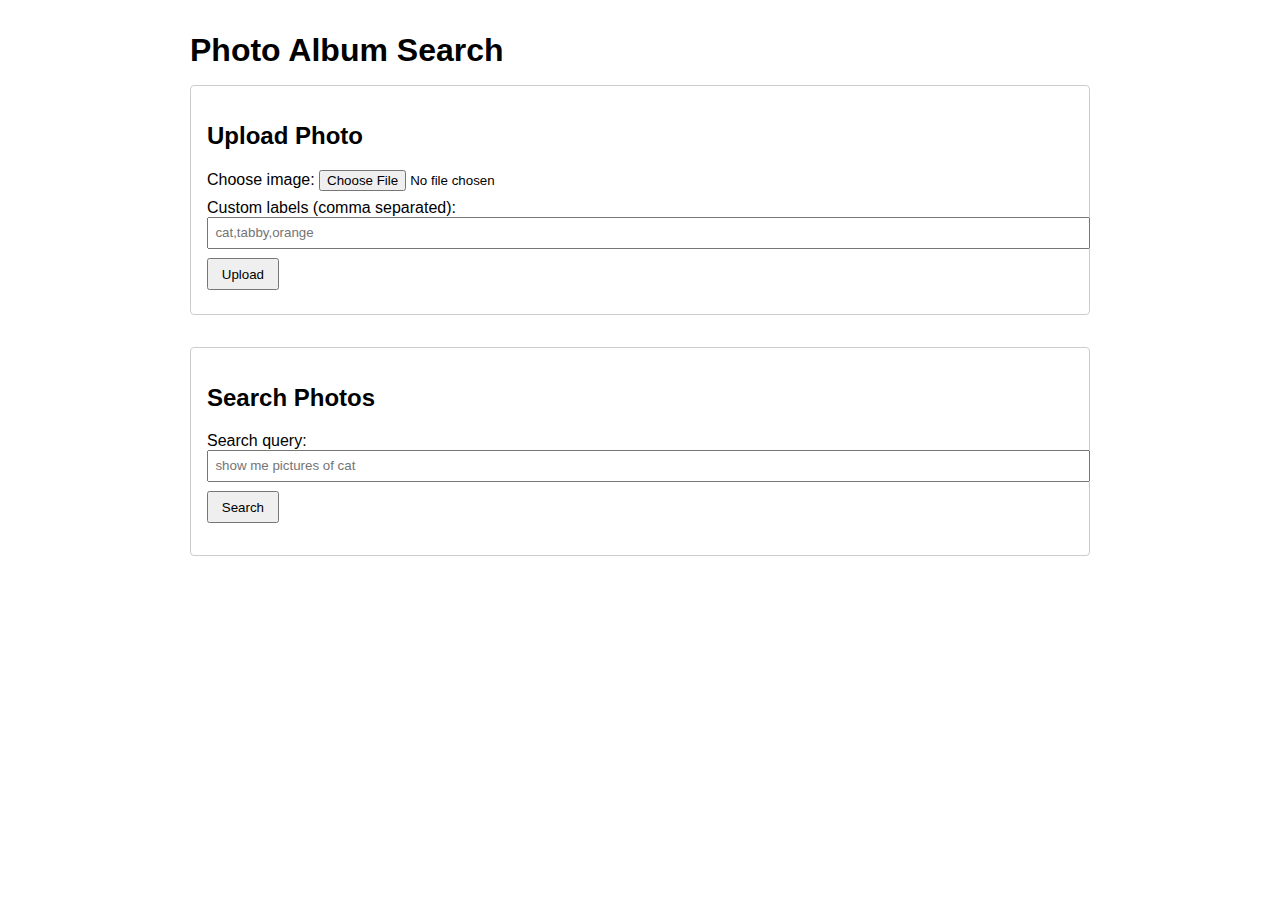
<file: index.html>
<!DOCTYPE html>
<html lang="en">

<head>
    <meta charset="UTF-8">
    <title>Photo Album Search</title>
    <style>
        body {
            font-family: Arial, sans-serif;
            max-width: 900px;
            margin: 2rem auto;
        }

        h1 {
            margin-bottom: 1rem;
        }

        section {
            margin-bottom: 2rem;
            padding: 1rem;
            border: 1px solid #ccc;
            border-radius: 4px;
        }

        label {
            display: block;
            margin-top: 0.5rem;
        }

        input[type="text"] {
            width: 100%;
            padding: 0.4rem;
        }

        button {
            margin-top: 0.6rem;
            padding: 0.4rem 0.8rem;
        }

        .results {
            display: flex;
            flex-wrap: wrap;
            gap: 1rem;
            margin-top: 1rem;
        }

        .photo-card {
            border: 1px solid #ddd;
            padding: 0.5rem;
            border-radius: 4px;
            width: 200px;
        }

        .photo-card img {
            max-width: 100%;
            display: block;
        }

        .labels {
            font-size: 0.8rem;
            color: #444;
            margin-top: 0.3rem;
        }

        .status {
            margin-top: 0.5rem;
            font-size: 0.9rem;
        }
    </style>
</head>

<body>
    <h1>Photo Album Search</h1>

    <section>
        <h2>Upload Photo</h2>
        <label>
            Choose image:
            <input type="file" id="fileInput" accept="image/*">
        </label>
        <label>
            Custom labels (comma separated):
            <input type="text" id="labelsInput" placeholder="cat,tabby,orange">
        </label>
        <button id="uploadBtn">Upload</button>
        <div class="status" id="uploadStatus"></div>
    </section>

    <section>
        <h2>Search Photos</h2>
        <label>
            Search query:
            <input type="text" id="searchInput" placeholder="show me pictures of cat">
        </label>
        <button id="searchBtn">Search</button>
        <div class="status" id="searchStatus"></div>
        <div class="results" id="results"></div>
    </section>

    <script>
        // Replace these with your actual values
        const API_BASE = "https://7ksh9hbi88.execute-api.us-east-1.amazonaws.com/stage";
        const API_KEY = "Be7cHTa2gw4lxVnYcfOEm6txXVRQUVwU8egh2oDE";

        async function uploadPhoto() {
            const fileInput = document.getElementById("fileInput");
            const labelsInput = document.getElementById("labelsInput");
            const statusEl = document.getElementById("uploadStatus");

            statusEl.textContent = "";

            if (!fileInput.files || fileInput.files.length === 0) {
                statusEl.textContent = "Please choose an image file.";
                return;
            }

            const file = fileInput.files[0];
            const customLabels = labelsInput.value.trim();

            const objectKey = encodeURIComponent(file.name);

            const url = `${API_BASE}/photos?objectKey=${objectKey}`;

            try {
                statusEl.textContent = "Uploading...";

                const resp = await fetch(url, {
                    method: "PUT",
                    headers: {
                        "x-api-key": API_KEY,
                        "x-amz-meta-customLabels": customLabels,
                        "Content-Type": "application/octet-stream"
                    },
                    body: file
                });

                if (!resp.ok) {
                    const text = await resp.text();
                    statusEl.textContent = `Upload failed: ${resp.status} ${resp.statusText} ${text}`;
                    return;
                }

                statusEl.textContent = "Upload successful. It may take a moment for indexing.";
                // Optionally clear inputs
                fileInput.value = "";
                labelsInput.value = "";
            } catch (err) {
                console.error(err);
                statusEl.textContent = `Upload error: ${err.message}`;
            }
        }

        async function searchPhotos() {
            const searchInput = document.getElementById("searchInput");
            const statusEl = document.getElementById("searchStatus");
            const resultsEl = document.getElementById("results");

            statusEl.textContent = "";
            resultsEl.innerHTML = "";

            const q = searchInput.value.trim();
            if (!q) {
                statusEl.textContent = "Please enter a search query.";
                return;
            }

            const url = `${API_BASE}/search?q=${encodeURIComponent(q)}`;

            try {
                statusEl.textContent = "Searching...";

                const resp = await fetch(url, {
                    method: "GET",
                    headers: {
                        "x-api-key": API_KEY
                    }
                });

                if (!resp.ok) {
                    const text = await resp.text();
                    statusEl.textContent = `Search failed: ${resp.status} ${resp.statusText} ${text}`;
                    return;
                }

                const data = await resp.json();
                statusEl.textContent = `Found ${data.length} photo(s).`;

                data.forEach(item => {
                    const card = document.createElement("div");
                    card.className = "photo-card";

                    if (item.url) {
                        const img = document.createElement("img");
                        img.src = item.url;
                        img.alt = item.objectKey || "";
                        card.appendChild(img);
                    }

                    const keyEl = document.createElement("div");
                    keyEl.textContent = item.objectKey || "";
                    card.appendChild(keyEl);

                    if (item.labels && item.labels.length > 0) {
                        const labelsEl = document.createElement("div");
                        labelsEl.className = "labels";
                        labelsEl.textContent = "Labels: " + item.labels.join(", ");
                        card.appendChild(labelsEl);
                    }

                    resultsEl.appendChild(card);
                });
            } catch (err) {
                console.error(err);
                statusEl.textContent = `Search error: ${err.message}`;
            }
        }

        document.getElementById("uploadBtn").addEventListener("click", uploadPhoto);
        document.getElementById("searchBtn").addEventListener("click", searchPhotos);
    </script>
</body>

</html>
</file>
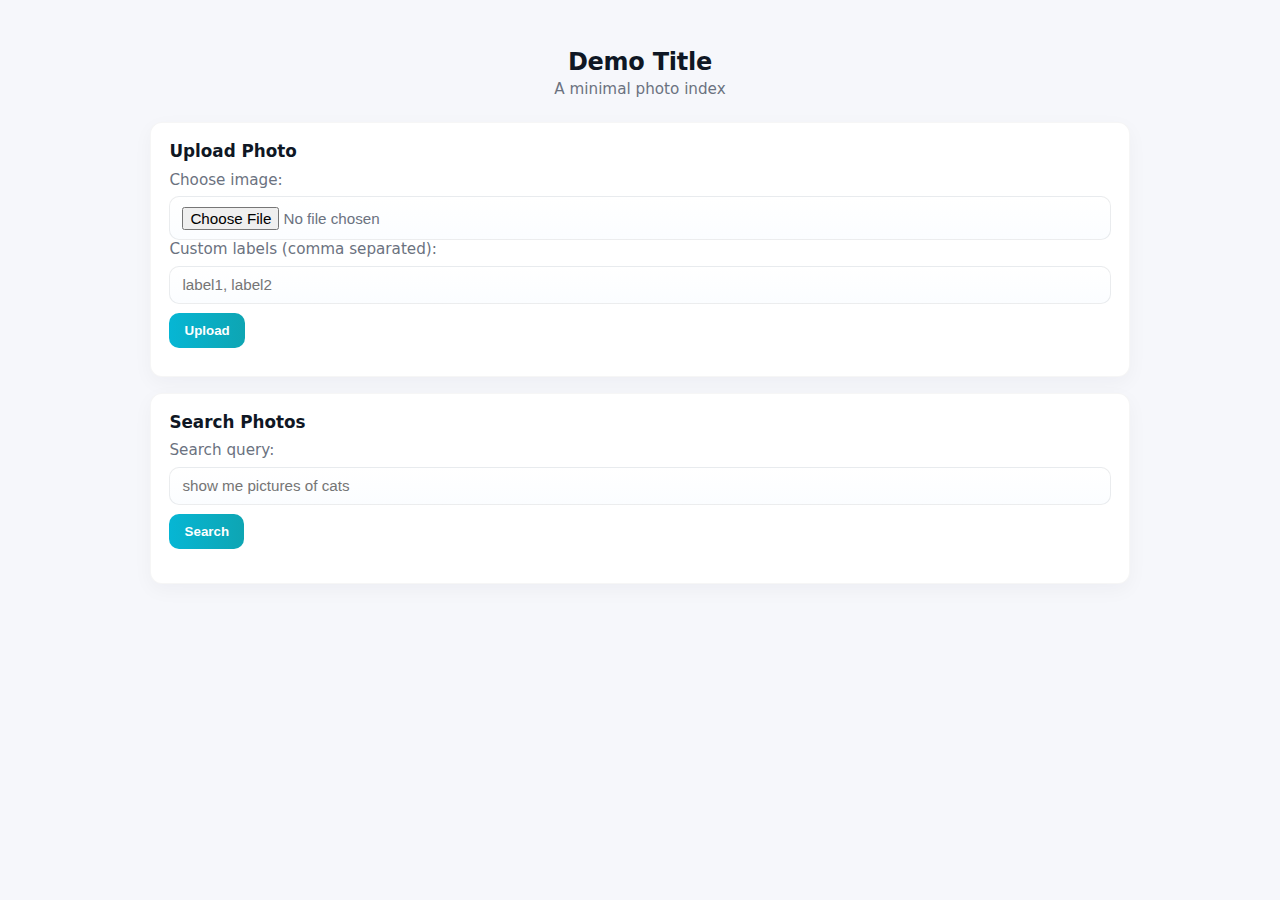
<file: frontend/index.html>
<!DOCTYPE html>
<html lang="en">

<head>
    <meta charset="UTF-8">
    <meta name="viewport" content="width=device-width,initial-scale=1">
    <title>Pinacotheca</title>
    <link rel="stylesheet" href="styles.css">
</head>

<body class="app">
    <header class="site-header">
        <h1>Demo Title</h1>
        <p class="tagline">A minimal photo index</p>
    </header>

    <main class="container">
        <section class="card">
            <h2>Upload Photo</h2>
            <label>
                Choose image:
                <input type="file" id="fileInput" accept="image/*">
            </label>
            <label>
                Custom labels (comma separated):
                <input type="text" id="labelsInput" placeholder="label1, label2">
            </label>
            <button id="uploadBtn">Upload</button>
            <div class="status" id="uploadStatus"></div>
        </section>

        <section class="card">
            <h2>Search Photos</h2>
            <label>
                Search query:
                <input type="text" id="searchInput" placeholder="show me pictures of cats">
            </label>
            <button id="searchBtn">Search</button>
            <div class="status" id="searchStatus"></div>
            <div class="results" id="results"></div>
        </section>
    </main>

    <script>
        const API_BASE = "https://7ksh9hbi88.execute-api.us-east-1.amazonaws.com/stage";
        const API_KEY = "Be7cHTa2gw4lxVnYcfOEm6txXVRQUVwU8egh2oDE";

        async function uploadPhoto() {
            const fileInput = document.getElementById("fileInput");
            const labelsInput = document.getElementById("labelsInput");
            const statusEl = document.getElementById("uploadStatus");

            statusEl.textContent = "";

            if (!fileInput.files || fileInput.files.length === 0) {
                statusEl.textContent = "Please choose an image file.";
                return;
            }

            const file = fileInput.files[0];
            const customLabels = labelsInput.value.trim();

            const objectKey = encodeURIComponent(file.name);

            const url = `${API_BASE}/photos?objectKey=${objectKey}`;

            try {
                statusEl.textContent = "Uploading...";

                const resp = await fetch(url, {
                    method: "PUT",
                    headers: {
                        "x-api-key": API_KEY,
                        "x-amz-meta-customLabels": customLabels,
                        "Content-Type": "application/octet-stream"
                    },
                    body: file
                });

                if (!resp.ok) {
                    const text = await resp.text();
                    statusEl.textContent = `Upload failed: ${resp.status} ${resp.statusText} ${text}`;
                    return;
                }

                statusEl.textContent = "Upload successful. It may take a moment for indexing.";
                fileInput.value = "";
                labelsInput.value = "";
            } catch (err) {
                console.error(err);
                statusEl.textContent = `Upload error: ${err.message}`;
            }
        }

        async function searchPhotos() {
            const searchInput = document.getElementById("searchInput");
            const statusEl = document.getElementById("searchStatus");
            const resultsEl = document.getElementById("results");

            statusEl.textContent = "";
            resultsEl.innerHTML = "";

            const q = searchInput.value.trim();
            if (!q) {
                statusEl.textContent = "Please enter a search query.";
                return;
            }

            const url = `${API_BASE}/search?q=${encodeURIComponent(q)}`;

            try {
                statusEl.textContent = "Searching...";

                const resp = await fetch(url, {
                    method: "GET",
                    headers: {
                        "x-api-key": API_KEY
                    }
                });

                if (!resp.ok) {
                    const text = await resp.text();
                    statusEl.textContent = `Search failed: ${resp.status} ${resp.statusText} ${text}`;
                    return;
                }

                const data = await resp.json();
                statusEl.textContent = `Found ${data.length} photo(s).`;

                data.forEach(item => {
                    const card = document.createElement("div");
                    card.className = "photo-card";

                    if (item.url) {
                        const img = document.createElement("img");
                        img.src = item.url;
                        img.alt = item.objectKey || "";
                        card.appendChild(img);
                    }

                    const keyEl = document.createElement("div");
                    keyEl.textContent = item.objectKey || "";
                    card.appendChild(keyEl);

                    if (item.labels && item.labels.length > 0) {
                        const labelsEl = document.createElement("div");
                        labelsEl.className = "labels";
                        labelsEl.textContent = "Labels: " + item.labels.join(", ");
                        card.appendChild(labelsEl);
                    }

                    resultsEl.appendChild(card);
                });
            } catch (err) {
                console.error(err);
                statusEl.textContent = `Search error: ${err.message}`;
            }
        }

        document.getElementById("uploadBtn").addEventListener("click", uploadPhoto);
        document.getElementById("searchBtn").addEventListener("click", searchPhotos);
    </script>
</body>

</html>
</file>
<file: frontend/styles.css>
:root {
    --bg: #f6f7fb;
    --card: #ffffff;
    --muted: #6b7280;
    --text: #0f1724;
    --accent: #06b6d4;
    --glass: rgba(15, 23, 36, 0.04);
    --radius: 12px;
}

* {
    box-sizing: border-box
}

html,
body {
    height: 100%
}

body.app {
    font-family: Inter, ui-sans-serif, system-ui, -apple-system, "Segoe UI", Roboto, "Helvetica Neue", Arial;
    background: var(--bg);
    color: var(--text);
    -webkit-font-smoothing: antialiased;
    -moz-osx-font-smoothing: grayscale;
    margin: 0;
    padding: 3rem 1rem;
}

.container {
    max-width: 980px;
    margin: 0 auto;
}

.site-header {
    display: flex;
    flex-direction: column;
    align-items: center;
    text-align: center;
    gap: 0.25rem;
    margin-bottom: 1.5rem;
}

.site-header h1 {
    font-size: 1.5rem;
    margin: 0;
    font-weight: 600;
    letter-spacing: -0.01em
}

.tagline {
    color: var(--muted);
    margin: 0;
    font-size: 0.95rem
}

.card {
    background: var(--card);
    border-radius: var(--radius);
    padding: 1.15rem;
    margin-bottom: 1rem;
    box-shadow: 0 6px 20px rgba(16, 24, 40, 0.04);
    border: 1px solid var(--glass);
}

.card h2 {
    margin: 0 0 0.6rem 0;
    font-size: 1.05rem
}

label {
    display: block;
    color: var(--muted);
    font-size: 0.95rem
}

input[type="text"],
input[type="file"] {
    width: 100%;
    margin-top: 0.45rem;
    padding: 0.6rem 0.75rem;
    border-radius: 10px;
    border: 1px solid rgba(15, 23, 36, 0.08);
    background: linear-gradient(180deg, #fff, #fbfdff);
    font-size: 0.95rem;
    outline: none;
    transition: box-shadow .18s ease, border-color .12s ease;
}

input[type="text"]:focus,
input[type="file"]:focus {
    box-shadow: 0 6px 18px rgba(6, 182, 212, 0.06);
    border-color: var(--accent)
}

button {
    display: inline-block;
    margin-top: 0.6rem;
    padding: 0.6rem 0.95rem;
    border-radius: 10px;
    border: 0;
    background: linear-gradient(90deg, var(--accent), #0ea5b3);
    color: #fff;
    font-weight: 600;
    cursor: pointer;
    transition: transform .12s ease, box-shadow .12s ease, opacity .12s ease;
}

button:hover {
    transform: translateY(-2px);
    box-shadow: 0 8px 22px rgba(6, 182, 212, 0.12)
}

.status {
    margin-top: 0.6rem;
    color: var(--muted);
    font-size: 0.95rem
}

.results {
    margin-top: 1rem;
    display: grid;
    grid-template-columns: repeat(auto-fill, minmax(180px, 1fr));
    gap: 1rem;
}

.photo-card {
    background: var(--card);
    border-radius: 10px;
    overflow: hidden;
    border: 1px solid rgba(15, 23, 36, 0.04);
    box-shadow: 0 6px 20px rgba(16, 24, 40, 0.04);
    transition: transform .14s ease, box-shadow .14s ease;
    display: flex;
    flex-direction: column;
}

.photo-card:hover {
    transform: translateY(-6px);
    box-shadow: 0 18px 40px rgba(16, 24, 40, 0.08)
}

.photo-card img {
    width: 100%;
    height: 160px;
    object-fit: cover;
    display: block
}

.photo-card>div {
    padding: 0.6rem 0.75rem;
    font-size: 0.92rem;
    color: var(--muted)
}

.labels {
    font-size: 0.85rem;
    color: var(--muted);
    margin-top: 0.35rem
}

@media (max-width:560px) {
    body.app {
        padding: 1.25rem
    }

    .site-header {
        flex-direction: column;
        align-items: flex-start
    }

    .site-header h1 {
        font-size: 1.25rem
    }
}
</file>
